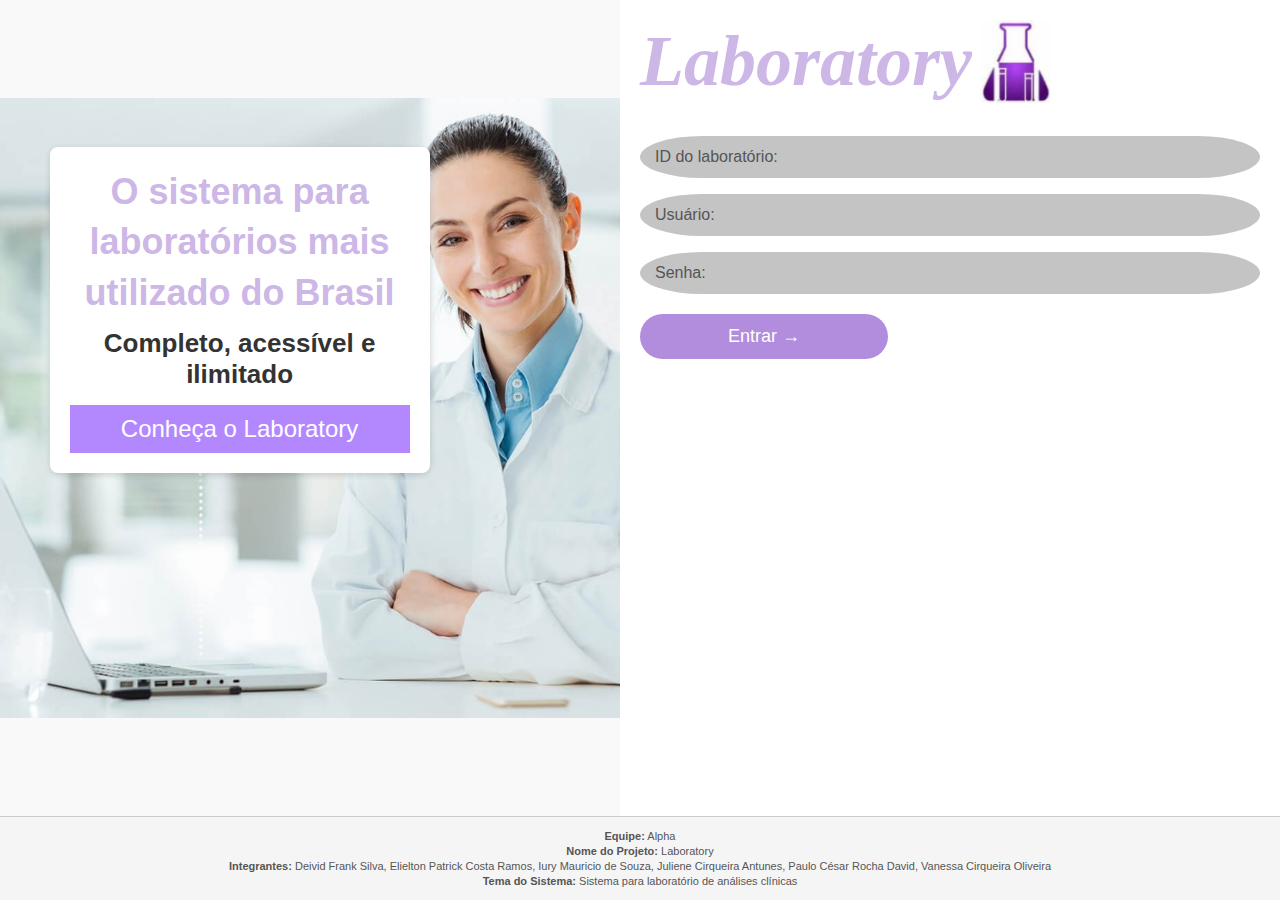
<file: index.html>
<!DOCTYPE html>
<html lang="pt-BR">
  <head>
    <meta charset="UTF-8" />
    <meta name="viewport" content="width=device-width, initial-scale=1.0" />
    <title>Laboratory Login</title>
    <link rel="stylesheet" href="./css/index.css" />
  </head>
  <body>
    <main>
      <!-- Coluna esquerda -->
      <div class="coluna-esquerda">
        <img src="./img/logo-laboratory.jpg" alt="Laboratório" class="imagem-esquerda" />

        <div class="caixa-informacao">
          <h2 class="titulo-informacao">O sistema para laboratórios mais utilizado do Brasil</h2>
          <p class="texto-informacao">Completo, acessível e ilimitado</p>
          <button class="botao-conheca">Conheça o Laboratory</button>
        </div>
      </div>

      <!-- Coluna direita -->
      <div class="coluna-direita">
        <div class="cabecalho-login">
          <h1 class="titulo-login">Laboratory</h1>
          <img src="./img/becker.png" alt="ícone laboratório" class="icone-becker" />
        </div>

        <form class="formulario-login">
          <input type="text" placeholder="ID do laboratório:" class="campo-input" />
          <input type="text" placeholder="Usuário:" class="campo-input" />
          <input type="password" placeholder="Senha:" class="campo-input" />

          <button type="button" class="botao-entrar" onclick="window.location.href='pages/cadastro.html'">
            Entrar →
          </button>
        </form>
      </div>
    </main>

    <footer class="footer">
      <div class="footer-conteudo">
        <p><strong>Equipe:</strong> Alpha</p>
        <p><strong>Nome do Projeto:</strong> Laboratory</p>
        <p>
          <strong>Integrantes:</strong> Deivid Frank Silva, Elielton Patrick Costa Ramos, Iury Mauricio de Souza,
          Juliene Cirqueira Antunes, Paulo César Rocha David, Vanessa Cirqueira Oliveira
        </p>
        <p><strong>Tema do Sistema:</strong> Sistema para laboratório de análises clínicas</p>
      </div>
    </footer>
  </body>
</html>
</file>
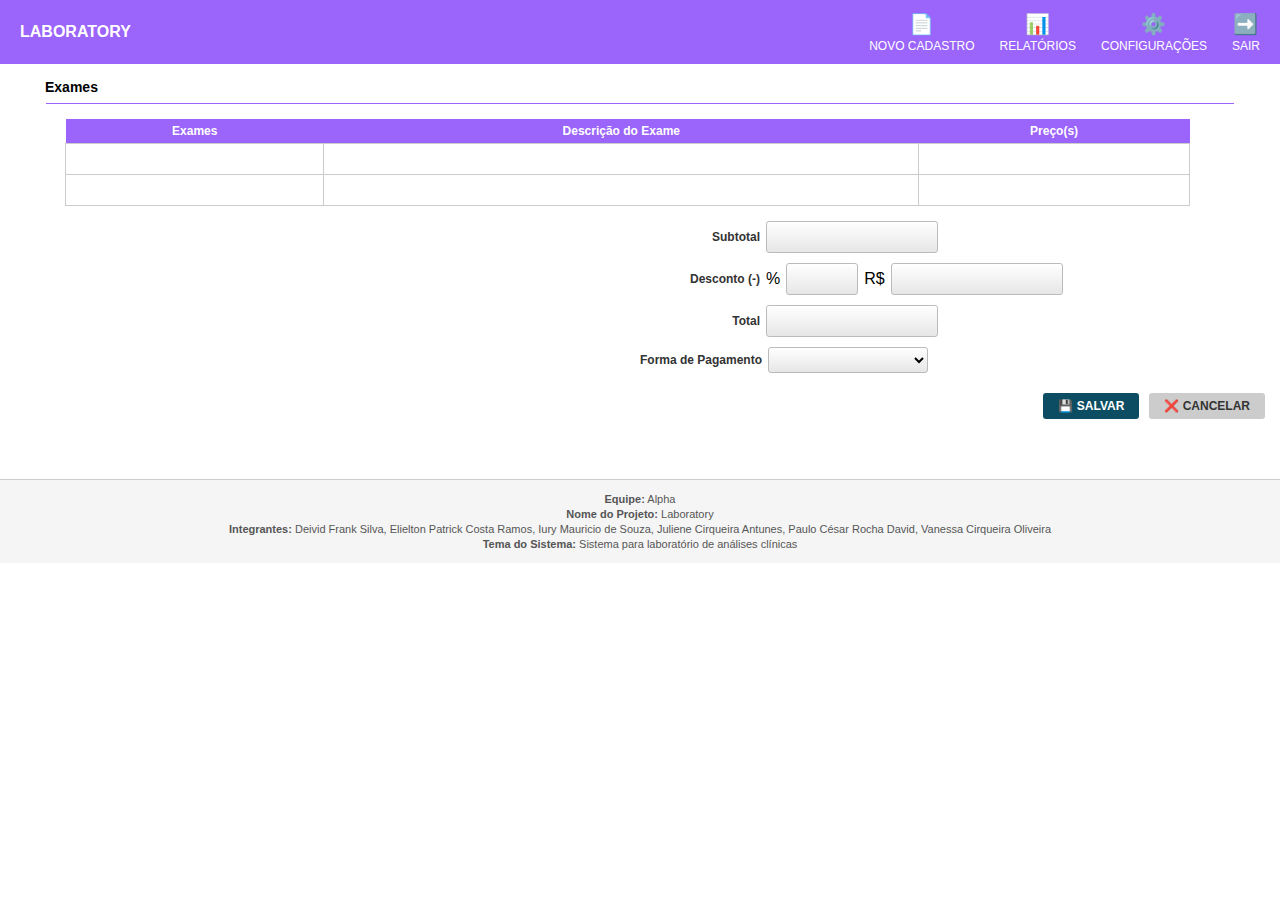
<file: pages/cadastro-exames.html>
<!DOCTYPE html>
<html lang="pt-BR">
  <head>
    <meta charset="UTF-8" />
    <meta name="viewport" content="width=device-width, initial-scale=1.0" />
    <title>Exames - Laboratory</title>
    <link rel="stylesheet" href="../css/cadastro-exames.css" />
  </head>
  <body>
    <!-- Cabeçalho -->
    <div class="cabecalho">
      <a class="link-logo" href="../index.html">
        <span class="titulo">LABORATORY</span>
      </a>
      <div class="menu">
        <a href="#"><span class="icone">📄</span><span class="texto">NOVO CADASTRO</span></a>
        <a href="#"><span class="icone">📊</span><span class="texto">RELATÓRIOS</span></a>
        <a href="#"><span class="icone">⚙️</span><span class="texto">CONFIGURAÇÕES</span></a>
        <a href="../index.html"><span class="icone">➡️</span><span class="texto">SAIR</span></a>
      </div>
    </div>

    <!-- Conteúdo -->
    <div class="conteudo">
      <div class="secao-formulario">
        <div class="linha-titulo">Exames</div>
        <hr class="linha-exames" />

        <!-- Tabela -->
        <table class="tabela-exames">
          <thead>
            <tr>
              <th>Exames</th>
              <th>Descrição do Exame</th>
              <th>Preço(s)</th>
            </tr>
          </thead>
          <tbody>
            <tr>
              <td></td>
              <td></td>
              <td></td>
            </tr>
            <tr>
              <td></td>
              <td></td>
              <td></td>
            </tr>
          </tbody>
        </table>

        <!-- Totais -->
        <div class="totais">
          <div class="linha-formulario">
            <label>Subtotal</label>
            <input type="text" class="input-medio" />
          </div>

          <div class="linha-formulario">
            <label>Desconto (-)</label>
            <span>%</span>
            <input type="text" class="input-pequeno" />
            <span>R$</span>
            <input type="text" class="input-medio" />
          </div>

          <div class="linha-formulario">
            <label>Total</label>
            <input type="text" class="input-medio" />
          </div>

          <div class="linha-formulario">
            <label>Forma de Pagamento</label>
            <select class="input-medio">
              <option value=""></option>
              <option value="dinheiro">Dinheiro</option>
              <option value="cartao">Cartão</option>
              <option value="pix">Pix</option>
            </select>
          </div>

          <!-- Botões -->
          <div class="botoes">
            <button class="btn salvar">💾 SALVAR</button>
            <button class="btn cancelar">❌ CANCELAR</button>
          </div>
        </div>
      </div>
    </div>
    <!-- Rodapé -->
    <footer class="footer">
      <div class="footer-conteudo">
        <p><strong>Equipe:</strong> Alpha</p>
        <p><strong>Nome do Projeto:</strong> Laboratory</p>
        <p>
          <strong>Integrantes:</strong> Deivid Frank Silva, Elielton Patrick Costa Ramos, Iury Mauricio de Souza,
          Juliene Cirqueira Antunes, Paulo César Rocha David, Vanessa Cirqueira Oliveira
        </p>
        <p><strong>Tema do Sistema:</strong> Sistema para laboratório de análises clínicas</p>
      </div>
    </footer>
  </body>
</html>
</file>
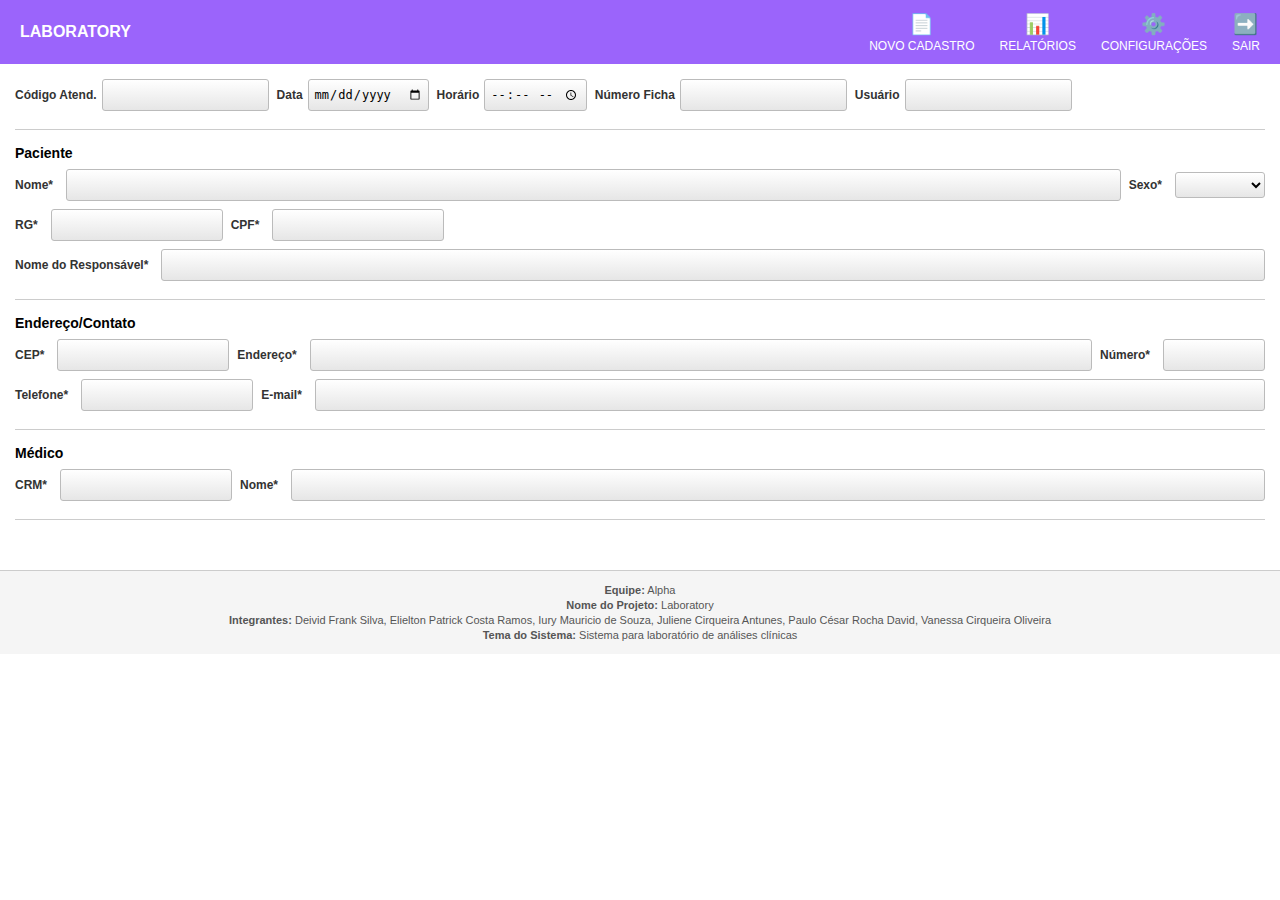
<file: pages/cadastro.html>
<!DOCTYPE html>
<html lang="pt-BR">
  <head>
    <meta charset="UTF-8" />
    <meta name="viewport" content="width=device-width, initial-scale=1.0" />
    <title>Cadastro - Laboratory</title>
    <link rel="stylesheet" href="../css/cadastro.css" />
  </head>
  <body>
    <div class="cabecalho">
      <a class="link-logo" href="../index.html">
        <span class="titulo">LABORATORY</span>
      </a>
      <div class="menu">
        <a href="./cadastro-exames.html"><span class="icone">📄</span><span class="texto">NOVO CADASTRO</span></a>
        <a href="#"><span class="icone">📊</span><span class="texto">RELATÓRIOS</span></a>
        <a href="#"><span class="icone">⚙️</span><span class="texto">CONFIGURAÇÕES</span></a>
        <a href="../index.html"><span class="icone">➡️</span><span class="texto">SAIR</span></a>
      </div>
    </div>

    <div class="conteudo">
      <!-- Cabeçalho de dados do atendimento -->
      <div class="secao-formulario cabecalho-atendimento">
        <div class="linha-formulario">
          <div><label>Código Atend.</label><input type="text" /></div>
          <div><label>Data</label><input type="date" /></div>
          <div><label>Horário</label><input type="time" /></div>
          <div><label>Número Ficha</label><input type="text" /></div>
          <div><label>Usuário</label><input type="text" /></div>
        </div>
      </div>

      <!-- Paciente -->
      <div class="secao-formulario">
        <div class="linha-titulo">Paciente</div>
        <div class="linha-formulario">
          <label>Nome*</label>
          <input type="text" class="input-grande" />
          <label>Sexo*</label>
          <select class="input-pequeno">
            <option value=""></option>
            <option value="M">Masculino</option>
            <option value="F">Feminino</option>
          </select>
        </div>
        <div class="linha-formulario">
          <label>RG*</label>
          <input type="text" class="input-medio" />
          <label>CPF*</label>
          <input type="text" class="input-medio" />
        </div>
        <div class="linha-formulario">
          <label>Nome do Responsável*</label>
          <input type="text" class="input-grande" />
        </div>
      </div>

      <!-- Endereço/Contato -->
      <div class="secao-formulario">
        <div class="linha-titulo">Endereço/Contato</div>
        <div class="linha-formulario">
          <label>CEP*</label>
          <input type="text" class="input-medio" />
          <label>Endereço*</label>
          <input type="text" class="input-grande" />
          <label>Número*</label>
          <input type="text" class="input-pequeno" />
        </div>
        <div class="linha-formulario">
          <label>Telefone*</label>
          <input type="text" class="input-medio" />
          <label>E-mail*</label>
          <input type="email" class="input-grande" />
        </div>
      </div>

      <!-- Médico -->
      <div class="secao-formulario">
        <div class="linha-titulo">Médico</div>
        <div class="linha-formulario">
          <label>CRM*</label>
          <input type="text" class="input-medio" />
          <label>Nome*</label>
          <input type="text" class="input-grande" />
        </div>
      </div>
    </div>

    <!-- Rodapé -->
    <footer class="footer">
      <div class="footer-conteudo">
        <p><strong>Equipe:</strong> Alpha</p>
        <p><strong>Nome do Projeto:</strong> Laboratory</p>
        <p><strong>Integrantes:</strong> Deivid Frank Silva, Elielton Patrick Costa Ramos, Iury Mauricio de Souza, Juliene Cirqueira Antunes, Paulo César Rocha David, Vanessa Cirqueira Oliveira</p>
        <p><strong>Tema do Sistema:</strong> Sistema para laboratório de análises clínicas</p>
      </div>
    </footer>
  </body>
</html>
</file>
<file: css/cadastro-exames.css>
body {
  font-family: Arial, sans-serif;
  margin: 0;
  padding: 0;
  background: #fff;
}

/* ================= CABEÇALHO ================= */
.cabecalho {
  background-color: #9b64fb;
  color: white;
  padding: 8px 20px;
  display: flex;
  justify-content: space-between;
  align-items: center;
  height: 48px;
}

.link-logo {
  all: unset;
  display: inline-block;
  cursor: pointer;
}

.cabecalho .titulo {
  font-weight: bold;
  font-size: 16px;
  text-transform: uppercase;
}

.menu {
  display: flex;
  gap: 25px;
}

.menu a {
  display: flex;
  flex-direction: column;
  align-items: center;
  justify-content: center;
  color: white;
  text-decoration: none;
}

.menu .icone {
  font-size: 20px;
  margin-bottom: 3px;
}

.menu .texto {
  font-size: 12px;
  text-transform: uppercase;
}

/* ================= CONTEÚDO ================= */
.conteudo {
  padding: 15px;
  background: #fff;
}

.secao-formulario {
  margin-bottom: 15px;
  padding-bottom: 10px;
}

.linha-titulo {
  font-size: 14px;
  font-weight: bold;
  margin-bottom: 8px;
  margin-left: 30px;
  color: #000;
}

.linha-exames {
  width: 95%;
  margin: 5px auto 15px auto;
  border: none;
  border-top: 1px solid #9b64fb;
}

/* ================= TABELA ================= */
.tabela-exames {
  margin-left: 50px;
  width: 90%;
  border-collapse: collapse;
  margin-bottom: 15px;
}

.tabela-exames th {
  background-color: #9b64fb;
  color: white;
  font-size: 12px;
  text-align: center;
  padding: 5px;
}

.tabela-exames td {
  border: 1px solid #ccc;
  padding: 5px;
  height: 20px;
}

/* ================= TOTAIS ================= */
.totais {
  width: 50%;
  margin-left: auto;
  display: flex;
  flex-direction: column;
  gap: 10px;
}

.linha-formulario {
  display: flex;
  align-items: center;
  justify-content: flex-start;
  gap: 6px;
}

.linha-formulario label {
  font-size: 12px;
  font-weight: bold;
  color: #333;
  min-width: 120px;
  text-align: right;
}

.totais input,
.totais select {
  height: 26px;
  border: 1px solid #bbb;
  border-radius: 3px;
  background: linear-gradient(to bottom, #fff, #e6e6e6);
  font-size: 12px;
  padding: 2px 5px;
  text-align: center;
}

/* Inputs */
.input-medio {
  width: 160px;
}
.input-pequeno {
  width: 60px;
}

/* ================= BOTÕES ================= */
.botoes {
  display: flex;
  gap: 10px;
  justify-content: flex-end;
  margin-top: 10px;
  width: 100%;
}

.btn {
  border: none;
  padding: 6px 15px;
  font-size: 12px;
  font-weight: bold;
  border-radius: 3px;
  cursor: pointer;
}

.btn.salvar {
  background-color: #0c4d63;
  color: white;
}

.btn.cancelar {
  background-color: #ccc;
  color: #333;
}

/* ================= FOOTER ================= */
.footer {
  background-color: #f5f5f5;
  color: #555;
  font-size: 11px;
  text-align: center;
  padding: 10px 20px;
  border-top: 1px solid #ccc;
  margin-top: 20px;
}

.footer-conteudo p {
  margin: 3px 0;
}


/* ================= RESPONSIVIDADE ================= */
@media (max-width: 768px) {
  .tabela-exames {
    margin-left: 0;
    width: 100%;
  }

  .totais {
    width: 100%;              /* ocupa toda largura no celular */
    margin-left: 0;
  }

  .linha-formulario {
    flex-direction: column;   /* empilha label e input */
    align-items: flex-start;
    gap: 4px;
  }

  .linha-formulario label {
    text-align: left;
    min-width: auto;          /* remove largura fixa no celular */
  }

  .botoes {
    justify-content: center;  /* centraliza botões em telas pequenas */
  }

  .input-medio {
    width: 100%;
  }

  .input-pequeno {
    width: 100px;
  }
}

@media (max-width: 480px) {
  .menu {
    gap: 10px;
  }

  .menu .texto {
    font-size: 10px;
  }

  .cabecalho .titulo {
    font-size: 14px;
  }
}
</file>
<file: css/cadastro.css>
body {
  font-family: Arial, sans-serif;
  margin: 0;
  padding: 0;
  background: #fff;
}

/* ================= CABEÇALHO ================= */
.cabecalho {
  background-color: #9b64fb;
  color: white;
  padding: 8px 20px;
  display: flex;
  justify-content: space-between;
  align-items: center;
  height: 48px;
}

.link-logo {
  all: unset;
  display: inline-block;
  cursor: pointer;
}

.cabecalho .titulo {
  font-weight: bold;
  font-size: 16px;
  text-transform: uppercase;
}

.menu {
  display: flex;
  gap: 25px;
  flex-wrap: wrap;
}

.menu a {
  display: flex;
  flex-direction: column;
  align-items: center;
  justify-content: center;
  color: white;
  text-decoration: none;
}

.menu .icone {
  font-size: 20px;
  margin-bottom: 3px;
}

.menu .texto {
  font-size: 12px;
  text-transform: uppercase;
}

/* ================= CONTEÚDO ================= */
.conteudo {
  padding: 15px;
  background: #fff;
}

.secao-formulario {
  margin-bottom: 15px;
  border-bottom: 1px solid #ccc;
  padding-bottom: 10px;
}

.linha-titulo {
  font-size: 14px;
  font-weight: bold;
  margin-bottom: 8px;
  color: #000;
}

/* ================= FORMULÁRIOS ================= */
.linha-formulario {
  display: flex;
  align-items: center;
  gap: 8px;
  margin-bottom: 8px;
  flex-wrap: wrap;
}

.linha-formulario label {
  font-size: 12px;
  font-weight: bold;
  color: #333;
  margin-right: 5px;
  white-space: nowrap;
}

.linha-formulario input,
.linha-formulario select {
  height: 26px;
  border: 1px solid #bbb;
  border-radius: 3px;
  background: linear-gradient(to bottom, #fff, #e6e6e6);
  font-size: 12px;
  padding: 2px 5px;
}

/* Inputs de tamanho */
.input-grande {
  flex: 1;
}

.input-medio {
  width: 160px;
}

.input-pequeno {
  width: 90px;
}

/* ================= FOOTER ================= */
.footer {
  background-color: #f5f5f5;
  color: #555;
  font-size: 11px;
  text-align: center;
  padding: 10px 20px;
  border-top: 1px solid #ccc;
  margin-top: 20px;
}

.footer-conteudo p {
  margin: 3px 0;
}

/* ================= RESPONSIVIDADE ================= */
@media (max-width: 768px) {
  /* Menu vira rolagem horizontal */
  .menu {
    gap: 15px;
    overflow-x: auto;
  }

  /* Labels e inputs em coluna */
  .linha-formulario {
    flex-direction: column;
    align-items: flex-start;
  }

  .linha-formulario label {
    margin: 0 0 3px 0;
  }

  .linha-formulario input,
  .linha-formulario select {
    width: 100% !important;
    max-width: 100%;
  }

  .input-medio,
  .input-pequeno,
  .input-grande {
    width: 100% !important;
  }

  .linha-titulo {
    font-size: 16px;
  }
}

@media (max-width: 480px) {
  .cabecalho .titulo {
    font-size: 14px;
  }

  .menu .texto {
    font-size: 10px;
  }

  .linha-titulo {
    font-size: 14px;
  }
}
</file>
<file: css/index.css>
/* RESET */
* {
  margin: 0;
  padding: 0;
  box-sizing: border-box;
  font-family: Arial, sans-serif;
}

/* ESTRUTURA PRINCIPAL */
body {
  display: flex;
  flex-direction: column; /* empilha colunas e footer */
  min-height: 100vh;
  background-color: #fff;
}

main {
  flex: 1; /* ocupa todo espaço antes do footer */
  display: flex;
}

/* COLUNA ESQUERDA */
.coluna-esquerda {
  flex: 1;
  display: flex;
  align-items: center;
  justify-content: center;
  background: #f9f9f9;
  position: relative;
}

.imagem-esquerda {
  max-width: 100%;
  height: auto;
}

.caixa-informacao {
  position: absolute;
  background: #ffffff;
  padding: 20px;
  border-radius: 8px;
  box-shadow: 0 2px 6px rgba(0, 0, 0, 0.15);
  text-align: center;
  top: 18%;
  left: 8%;
  width: 380px;
}

.titulo-informacao {
  font-size: 36px;
  color: #cdb7e6;
  margin-bottom: 10px;
  font-weight: bold;
  line-height: 1.4em;
}

.texto-informacao {
  font-size: 26px;
  font-weight: bold;
  color: #333;
  margin-bottom: 15px;
}

.botao-conheca {
  background: #b388ff;
  border: none;
  padding: 10px;
  color: white;
  cursor: pointer;
  font-size: x-large;
  width: 100%;
}

/* COLUNA DIREITA */
.coluna-direita {
  flex: 1;
  display: flex;
  flex-direction: column;
  width: 100%;
  padding: 20px;
}

.cabecalho-login {
  display: flex;
  gap: 8px;
  margin-bottom: 25px;
}

.titulo-login {
  font-family: "Georgia", serif;
  font-style: italic;
  color: #cdb7e6;
  font-size: 72px;
}

.icone-becker {
  width: 72px;
  height: auto;
}

/* FORMULÁRIO */
.formulario-login {
  display: flex;
  flex-direction: column;
}

.campo-input {
  margin: 8px 0;
  padding: 12px 15px;
  border: none;
  border-radius: 10% / 50%; /* arredondamento elíptico */
  background: #c4c4c4;
  outline: none;
  font-size: 16px;
  width: 100%;
}

.campo-input::placeholder {
  color: #555;
}

.botao-entrar {
  margin-top: 12px;
  padding: 12px;
  border: none;
  border-radius: 25px;
  background: #b28ddd;
  color: white;
  cursor: pointer;
  font-size: 18px;
  width: 40%;
  align-self: flex-start;
  text-align: center;
}

/* FOOTER */
.footer {
  background-color: #f5f5f5;
  color: #555;
  font-size: 11px;
  text-align: center;
  padding: 10px 20px;
  border-top: 1px solid #ccc;
  margin-top: auto; /* empurra o footer para o fim */
}

.footer-conteudo p {
  margin: 3px 0;
}

/* MEDIA QUERIES */
@media (max-width: 992px) {
  main {
    flex-direction: column;
  }

  .coluna-esquerda,
  .coluna-direita {
    flex: none;
    width: 100%;
  }

  .coluna-esquerda {
    display: flex;
    flex-direction: column;
    align-items: center;
    justify-content: center;
    padding: 20px;
    position: relative;
  }

  .imagem-esquerda {
    width: 100%;
    max-width: 350px;
    height: auto;
    margin-bottom: 20px;
  }

  .caixa-informacao {
    position: relative;
    top: auto;
    left: auto;
    margin: 0 auto;
    width: 100%;
    max-width: 350px;
    box-shadow: none;
    text-align: center;
  }

  .titulo-informacao {
    font-size: 22px;
  }

  .texto-informacao {
    font-size: 16px;
  }

  .botao-conheca {
    font-size: 16px;
    padding: 10px;
  }

  .coluna-direita {
    align-items: center;
  }

  .titulo-login {
    font-size: 42px;
    text-align: center;
  }

  .icone-becker {
    width: 48px;
  }

  .formulario-login {
    width: 100%;
    max-width: 350px;
  }

  .botao-entrar {
    width: 100%;
    font-size: 16px;
    padding: 12px;
  }
}

@media (max-width: 576px) {
  .titulo-informacao {
    font-size: 18px;
  }

  .texto-informacao {
    font-size: 14px;
  }

  .titulo-login {
    font-size: 32px;
  }

  .icone-becker {
    width: 40px;
  }

  .campo-input {
    font-size: 14px;
    padding: 10px;
  }

  .botao-entrar {
    font-size: 14px;
    padding: 10px;
  }
}
</file>
